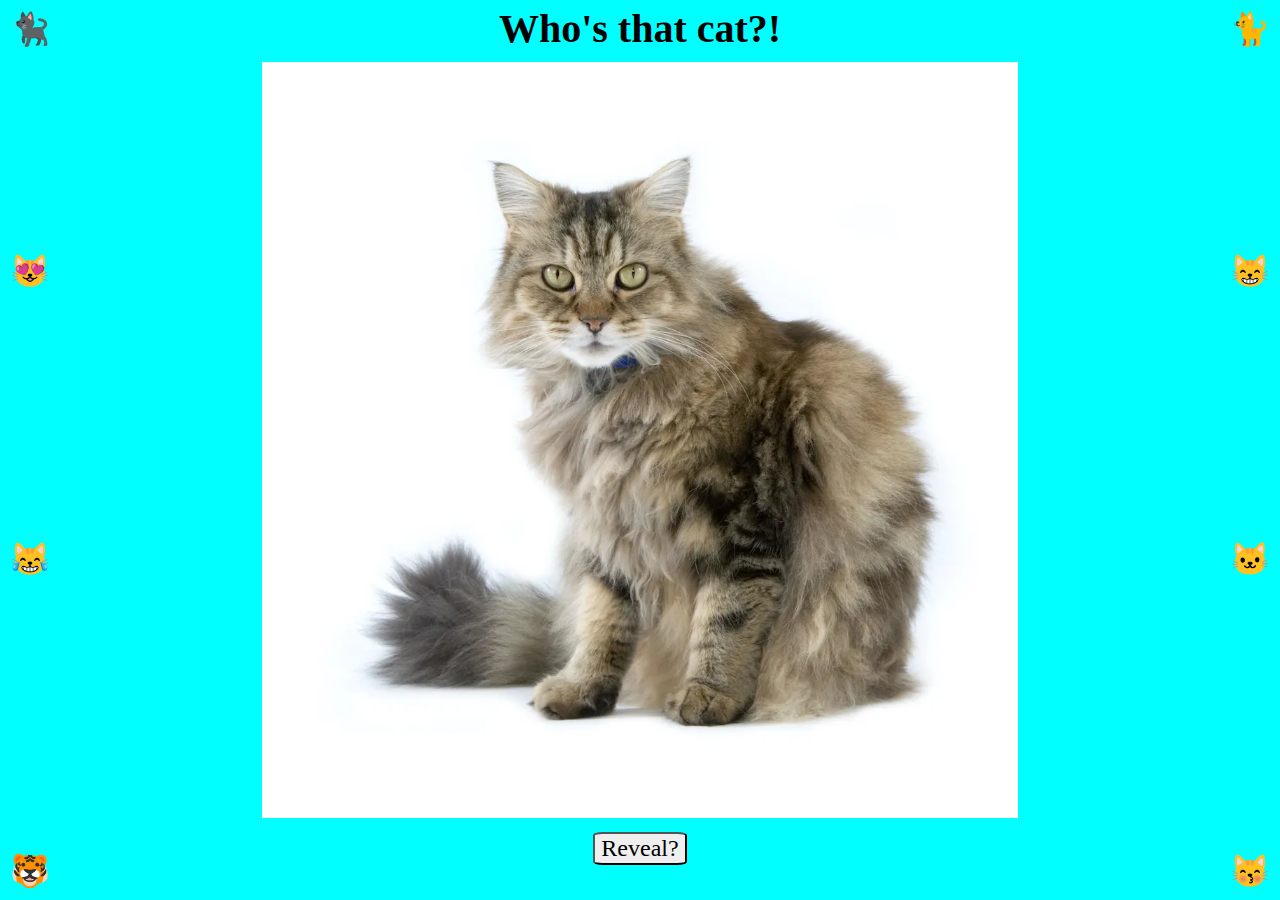
<file: index.html>
<!DOCTYPE html>
<html lang="en">
  <head>
    <meta charset="UTF-8" />
    <meta name="viewport" content="width=device-width, initial-scale=1.0" />
    <meta http-equiv="X-UA-Compatible" content="ie=edge" />
    <title>That's My Cat</title>
    <link rel="stylesheet" href="assets/css/style.css" />
  </head>
  <body>

    <main>

      <!--JS generated content-->
      <header><h2></h2></header>
      <figure></figure>
      <figcaption></figcaption>

      <button>Reveal?</button>

    </main>

    <!--floating cats-->
    <span id="cat1">🐈‍⬛</span>
    <span id="cat2">🐈</span>
    <span id="cat3">🐯</span>
    <span id="cat4">😽</span>
    <span id="cat5">😻</span>
    <span id="cat6">😸</span>
    <span id="cat7">😹</span>
    <span id="cat8">🐱</span>

    <script src="assets/js/script.js"></script>
  </body>
</html>
</file>
<file: assets/css/style.css>
html,
body {
  height: 100%;
  margin: 0;
  padding: 0;
}

body {
  font-family: sans-serif;
  background-color: aqua;
  font-family: cursive;
}

main {
  margin: auto;
  width: 90%;
  display: flex;
  flex-direction: column;
  align-items: center;
  font-weight: 900;
}
h2 {
  margin-top: 5px;
  font-size: 2.5em;
  padding: 0 5 0 0;
  margin-bottom: 10px;
}
figure {
  max-width:fit-content;
  padding: 0;
  margin: 0;
  text-align: center;
}
img {
  width: 70%
}
figure {
  width: 100%;
}
figcaption {
  font-size: 1.8em;
  text-align: center;
  margin: 0 40px 0 40px;
}
button {
  margin-top: 10px;
  font-size: 1.5em;
  font-family: cursive;
  border-radius: 10%;
}

:root {
  --cat-size: 2em
}
#cat1 {
  font-size: var(--cat-size);
  position: absolute;
  top: 10px;
  left: 10px;

}
#cat2 {
  font-size: var(--cat-size);
  position: absolute;
  top: 10px;
  right: 10px;
}
#cat3 {
  font-size: var(--cat-size);
  position: absolute;
  bottom: 10px;
  left: 10px;

}
#cat4 {
  font-size: var(--cat-size);
  position: absolute;
  bottom: 10px;
  right: 10px;
}
#cat5 {
  font-size: var(--cat-size);
  position: absolute;
  top: 28%;
  left: 10px;

}
#cat6 {
  font-size: var(--cat-size);
  position: absolute;
  top: 28%;
  right: 10px;
}
#cat7 {
  font-size: var(--cat-size);
  position: absolute;
  top: 60%;
  left: 10px;
}
#cat8 {
  font-size: var(--cat-size);
  position: absolute;
  top: 60%;
  right: 10px;
}
</file>
